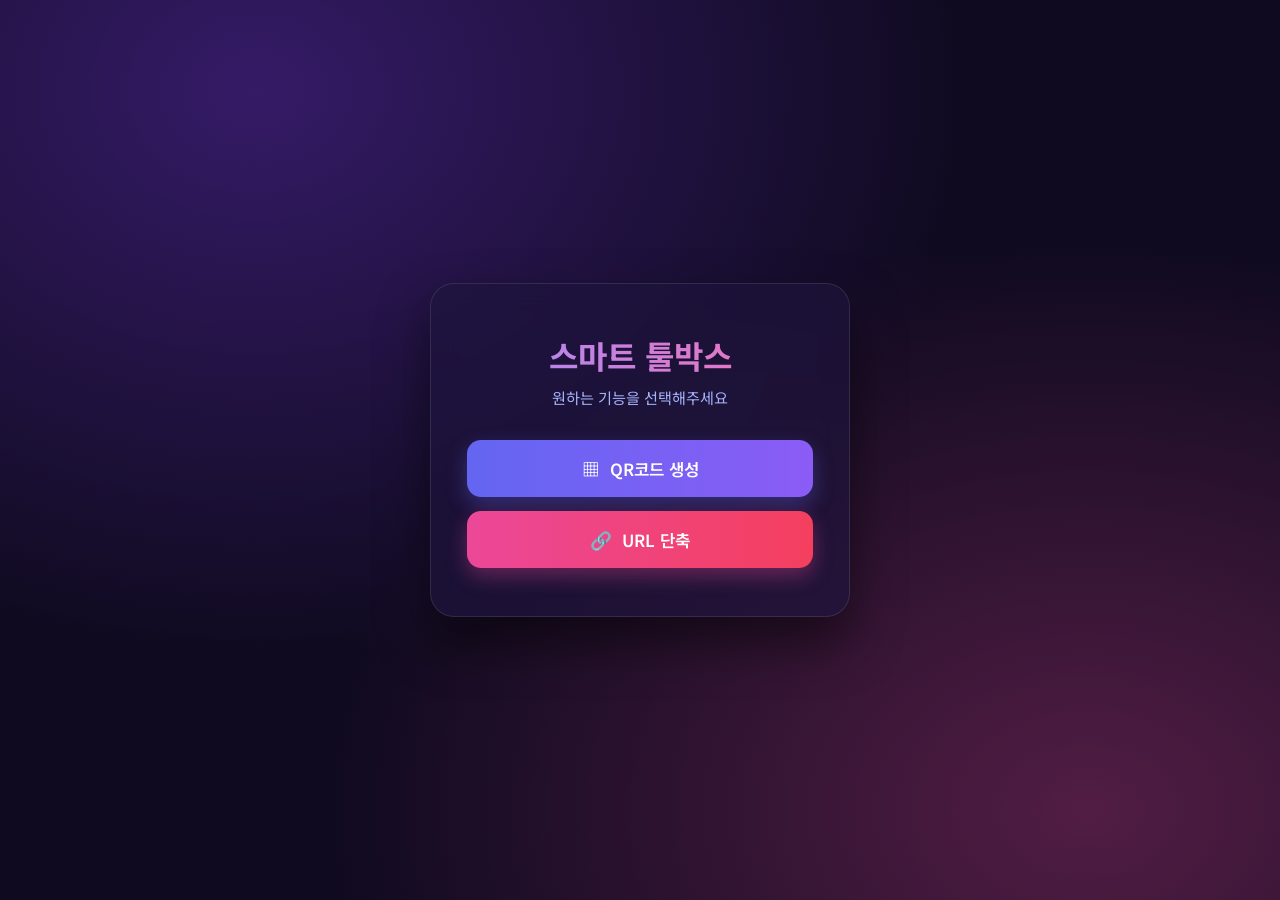
<file: index.html>
<!DOCTYPE html>
<html lang="ko">
<head>
  <meta charset="UTF-8">
  <meta name="viewport" content="width=device-width, initial-scale=1.0">
  <title>QRnShort - 스마트 툴박스</title>
  <link href="https://fonts.googleapis.com/css2?family=Noto+Sans+KR:wght@400;500;700&display=swap" rel="stylesheet">
  <link rel="stylesheet" href="style.css">
</head>
<body>
  <div class="box">
    <h1>스마트 툴박스</h1>
    <p>원하는 기능을 선택해주세요</p>

    <div class="menu">
      <!-- QR코드 버튼: 프로젝트04(URL2QR) 결과물과 연결 -->
      <a href="url2qr/index.html" class="menu-btn qr">
        <span class="icon">▦</span> QR코드 생성
      </a>
      <!-- URL단축 버튼: 새로 만든 urlShort 페이지와 연결 -->
      <a href="urlShort/index.html" class="menu-btn short">
        <span class="icon">🔗</span> URL 단축
      </a>
    </div>
  </div>
</body>
</html>
</file>
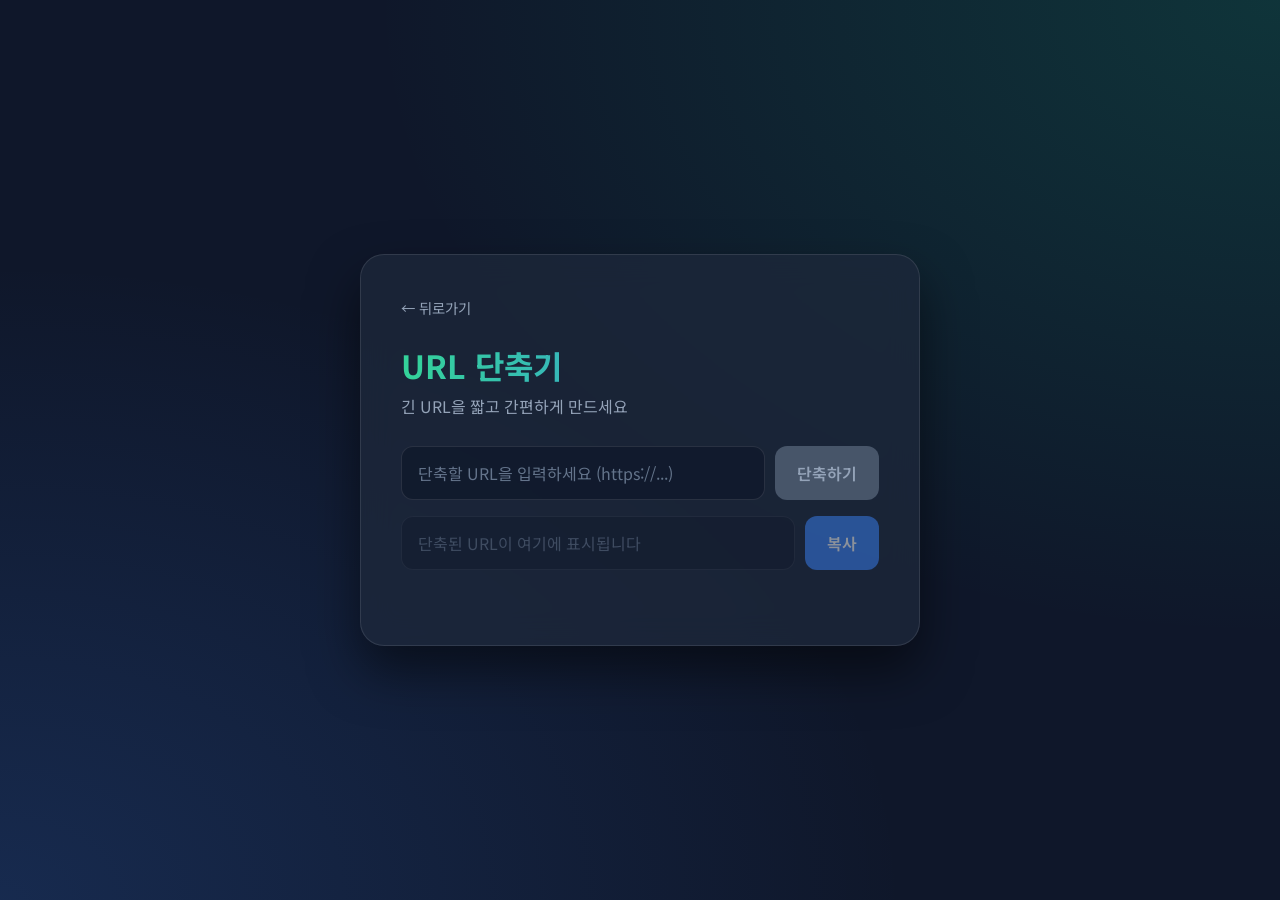
<file: urlShort/index.html>
<!DOCTYPE html>
<html lang="ko">
<head>
  <meta charset="UTF-8">
  <meta name="viewport" content="width=device-width, initial-scale=1.0">
  <title>URL 단축기</title>
  <link href="https://fonts.googleapis.com/css2?family=Noto+Sans+KR:wght@400;500;700&display=swap" rel="stylesheet">
  <link rel="stylesheet" href="style.css">
</head>
<body>
  <div class="card">
    <a href="../index.html" class="back">← 뒤로가기</a>

    <h1>URL 단축기</h1>
    <p class="desc">긴 URL을 짧고 간편하게 만드세요</p>

    <!-- URL 입력 + 단축하기 -->
    <div class="row">
      <input type="url" id="url-input" placeholder="단축할 URL을 입력하세요 (https://...)" autocomplete="off">
      <button type="button" id="shorten-btn" disabled>단축하기</button>
    </div>

    <!-- 결과 (읽기 전용) + 복사 -->
    <div class="row result" id="result-row">
      <input type="text" id="short-output" readonly placeholder="단축된 URL이 여기에 표시됩니다">
      <button type="button" id="copy-btn" class="copy">복사</button>
    </div>

    <p id="message" class="message"></p>

    <div id="toast" class="toast">복사하였습니다</div>
  </div>

  <script src="script.js"></script>
</body>
</html>
</file>
<file: style.css>
* {
  box-sizing: border-box;
  margin: 0;
  padding: 0;
}

body {
  font-family: "Noto Sans KR", sans-serif;
  min-height: 100vh;
  display: flex;
  align-items: center;
  justify-content: center;
  color: #f8fafc;
  background: #0f0a1f;
  background-image:
    radial-gradient(at 20% 10%, rgba(124, 58, 237, 0.35) 0, transparent 50%),
    radial-gradient(at 85% 90%, rgba(236, 72, 153, 0.3) 0, transparent 50%);
}

.box {
  width: 90%;
  max-width: 420px;
  padding: 48px 36px;
  border-radius: 24px;
  text-align: center;
  background: rgba(30, 20, 60, 0.65);
  border: 1px solid rgba(255, 255, 255, 0.1);
  backdrop-filter: blur(14px);
  -webkit-backdrop-filter: blur(14px);
  box-shadow: 0 25px 50px rgba(0, 0, 0, 0.5);
  animation: pop 0.4s ease-out;
}

@keyframes pop {
  from { opacity: 0; transform: scale(0.95); }
  to { opacity: 1; transform: scale(1); }
}

h1 {
  font-size: 2rem;
  font-weight: 700;
  margin-bottom: 8px;
  background: linear-gradient(90deg, #a78bfa, #f472b6);
  -webkit-background-clip: text;
  background-clip: text;
  -webkit-text-fill-color: transparent;
}

.box > p {
  color: #a5b4fc;
  font-size: 0.95rem;
  margin-bottom: 32px;
}

.menu {
  display: flex;
  flex-direction: column;
  gap: 14px;
}

.menu-btn {
  display: flex;
  align-items: center;
  justify-content: center;
  gap: 10px;
  padding: 16px;
  border-radius: 14px;
  color: #fff;
  font-size: 1.05rem;
  font-weight: 600;
  text-decoration: none;
  transition: transform 0.2s, box-shadow 0.2s;
}

.menu-btn:hover {
  transform: translateY(-3px);
}

.menu-btn.qr {
  background: linear-gradient(90deg, #6366f1, #8b5cf6);
  box-shadow: 0 8px 20px rgba(99, 102, 241, 0.35);
}

.menu-btn.short {
  background: linear-gradient(90deg, #ec4899, #f43f5e);
  box-shadow: 0 8px 20px rgba(236, 72, 153, 0.35);
}

.icon {
  font-size: 1.1rem;
}
</file>
<file: urlShort/style.css>
:root {
  --green: #10b981;
  --green-dark: #059669;
  --blue: #3b82f6;
  --blue-dark: #2563eb;
  --bg: #0f172a;
  --card: rgba(30, 41, 59, 0.75);
  --input: rgba(15, 23, 42, 0.7);
  --text: #f8fafc;
  --muted: #94a3b8;
  --line: rgba(255, 255, 255, 0.1);
}

* {
  box-sizing: border-box;
  margin: 0;
  padding: 0;
}

body {
  font-family: "Noto Sans KR", sans-serif;
  min-height: 100vh;
  display: flex;
  align-items: center;
  justify-content: center;
  color: var(--text);
  background: var(--bg);
  background-image:
    radial-gradient(at 100% 0%, rgba(16, 185, 129, 0.18) 0, transparent 50%),
    radial-gradient(at 0% 100%, rgba(59, 130, 246, 0.18) 0, transparent 50%);
}

.card {
  position: relative;
  width: 90%;
  max-width: 560px;
  padding: 40px;
  border-radius: 24px;
  background: var(--card);
  border: 1px solid var(--line);
  backdrop-filter: blur(16px);
  -webkit-backdrop-filter: blur(16px);
  box-shadow: 0 25px 50px rgba(0, 0, 0, 0.5);
  animation: pop 0.4s ease-out;
}

@keyframes pop {
  from { opacity: 0; transform: scale(0.95); }
  to { opacity: 1; transform: scale(1); }
}

.back {
  display: inline-block;
  color: var(--muted);
  text-decoration: none;
  font-size: 0.9rem;
  margin-bottom: 24px;
}

.back:hover {
  color: var(--text);
}

h1 {
  font-size: 2rem;
  font-weight: 700;
  margin-bottom: 6px;
  background: linear-gradient(90deg, #34d399, #3b82f6);
  -webkit-background-clip: text;
  background-clip: text;
  -webkit-text-fill-color: transparent;
}

.desc {
  color: var(--muted);
  margin-bottom: 28px;
}

.row {
  display: flex;
  gap: 10px;
  margin-bottom: 16px;
}

input {
  flex: 1;
  min-width: 0;
  padding: 14px 16px;
  border-radius: 12px;
  border: 1px solid var(--line);
  background: var(--input);
  color: var(--text);
  font-size: 1rem;
  font-family: inherit;
  outline: none;
}

input:focus {
  border-color: var(--green);
  box-shadow: 0 0 0 2px rgba(16, 185, 129, 0.25);
}

input::placeholder {
  color: #64748b;
}

button {
  padding: 14px 22px;
  border: none;
  border-radius: 12px;
  background: var(--green);
  color: #fff;
  font-size: 1rem;
  font-weight: 600;
  font-family: inherit;
  cursor: pointer;
  white-space: nowrap;
  transition: 0.2s;
}

button:hover:not(:disabled) {
  background: var(--green-dark);
  transform: translateY(-1px);
}

button:disabled {
  background: #475569;
  color: #94a3b8;
  cursor: not-allowed;
}

button.copy {
  background: var(--blue);
}

button.copy:hover:not(:disabled) {
  background: var(--blue-dark);
}

/* 결과 영역: 단축 전에는 흐리게 */
.row.result {
  opacity: 0.5;
  pointer-events: none;
  transition: opacity 0.3s;
}

.row.result.active {
  opacity: 1;
  pointer-events: auto;
}

.message {
  min-height: 1.4em;
  font-size: 0.85rem;
  color: var(--muted);
  word-break: break-all;
}

/* 복사 알림 */
.toast {
  position: absolute;
  left: 50%;
  bottom: -60px;
  transform: translateX(-50%);
  padding: 10px 22px;
  border-radius: 999px;
  background: var(--green);
  color: #fff;
  font-weight: 500;
  opacity: 0;
  visibility: hidden;
  transition: 0.3s;
  box-shadow: 0 10px 20px rgba(0, 0, 0, 0.3);
}

.toast.show {
  opacity: 1;
  visibility: visible;
  bottom: -64px;
}

@media (max-width: 480px) {
  .card {
    padding: 28px 20px;
  }
  .row {
    flex-direction: column;
  }
}
</file>
